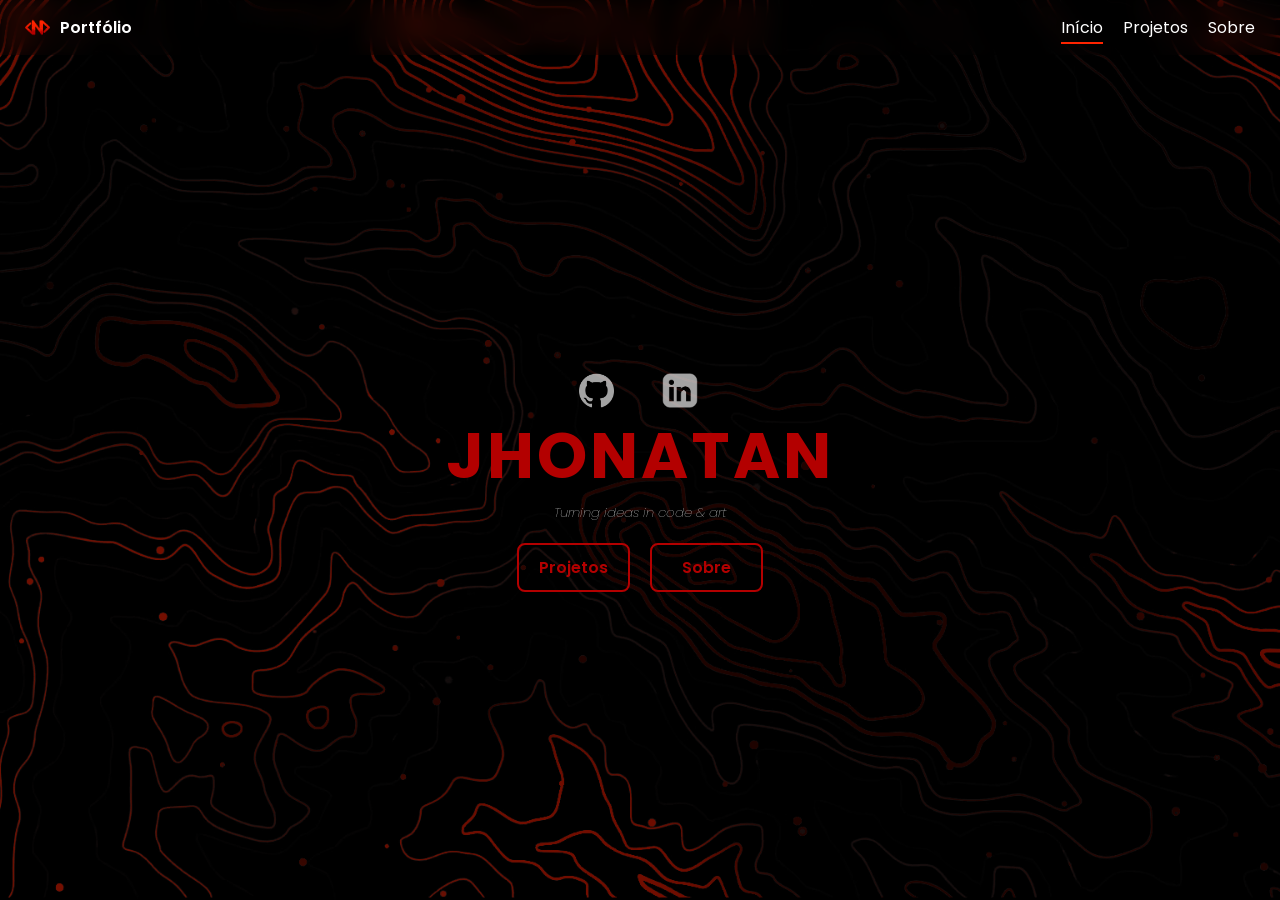
<file: index.html>
<!DOCTYPE html>
<html lang="pt-BR">

<head>
  <meta charset="UTF-8">
  <meta name="viewport" content="width=device-width, initial-scale=1.0">
  <title>Jhonatan-Dev</title>
  <link rel="icon" type="image/png" href="assets/ntzzn_ic.png">
  <link rel="stylesheet" href="css/main.css">
  <link rel="stylesheet" href="css/menu.css">
</head>

<body>
  <img src="assets/bg_img.png" class="bg">
  <header class="header">
    <div class="logo">
      <a href="index.html" style="display: flex;"><img src="assets/ntzzn_ic.png" width="25px"></a>
      Portfólio
    </div>

    <button class="menu-toggle" id="menu-toggle">
      ☰
    </button>

    <nav id="menu">
      <a href="index.html" class="active">Início</a>
      <a href="projetos.html">Projetos</a>
      <a href="sobre.html">Sobre</a>
    </nav>
  </header>

  <main>
    <div class="links">
      <div class="link">
        <a href="https://github.com/Ntzzn-Dev">
          <h5>GITHUB</h5>
          <img class="link" src="assets/github_ic.png" draggable="false">
          </img>
        </a>
      </div>
      <div class="link">
        <a href="https://www.linkedin.com/in/jhonatan-henryck-014456357">
          <h5>LINKEDIN</h5>
          <img class="link" src="assets/linkedin_ic.png" draggable="false">
          </img>
        </a>
      </div>
    </div>
    <h1>JHONATAN</h1>
    <h5>Turning ideas in code & art</h5>
    <div class="link-row">
      <a href="projetos.html" class="page-link">Projetos</a>
      <a href="sobre.html" class="page-link">Sobre</a>
    </div>
  </main>
  <script src="js/menu.js"></script>
</body>

</html>
</file>
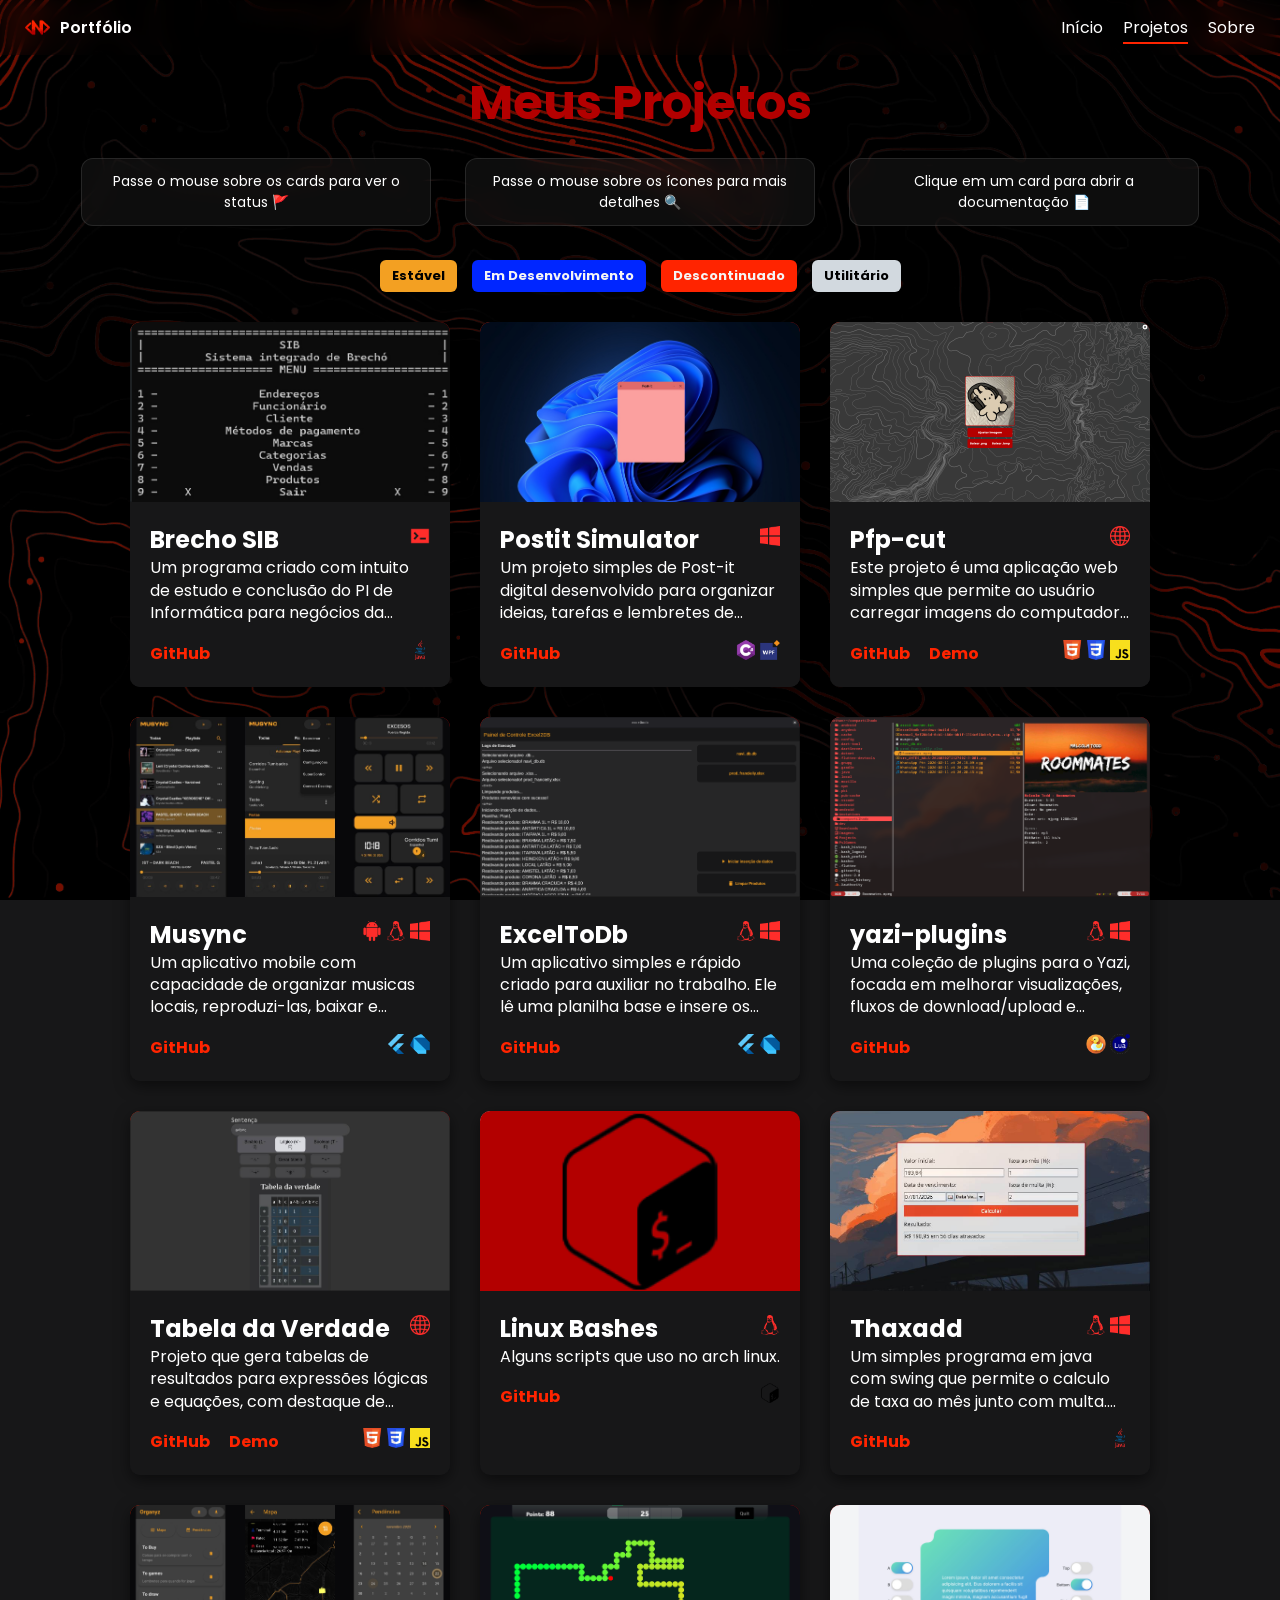
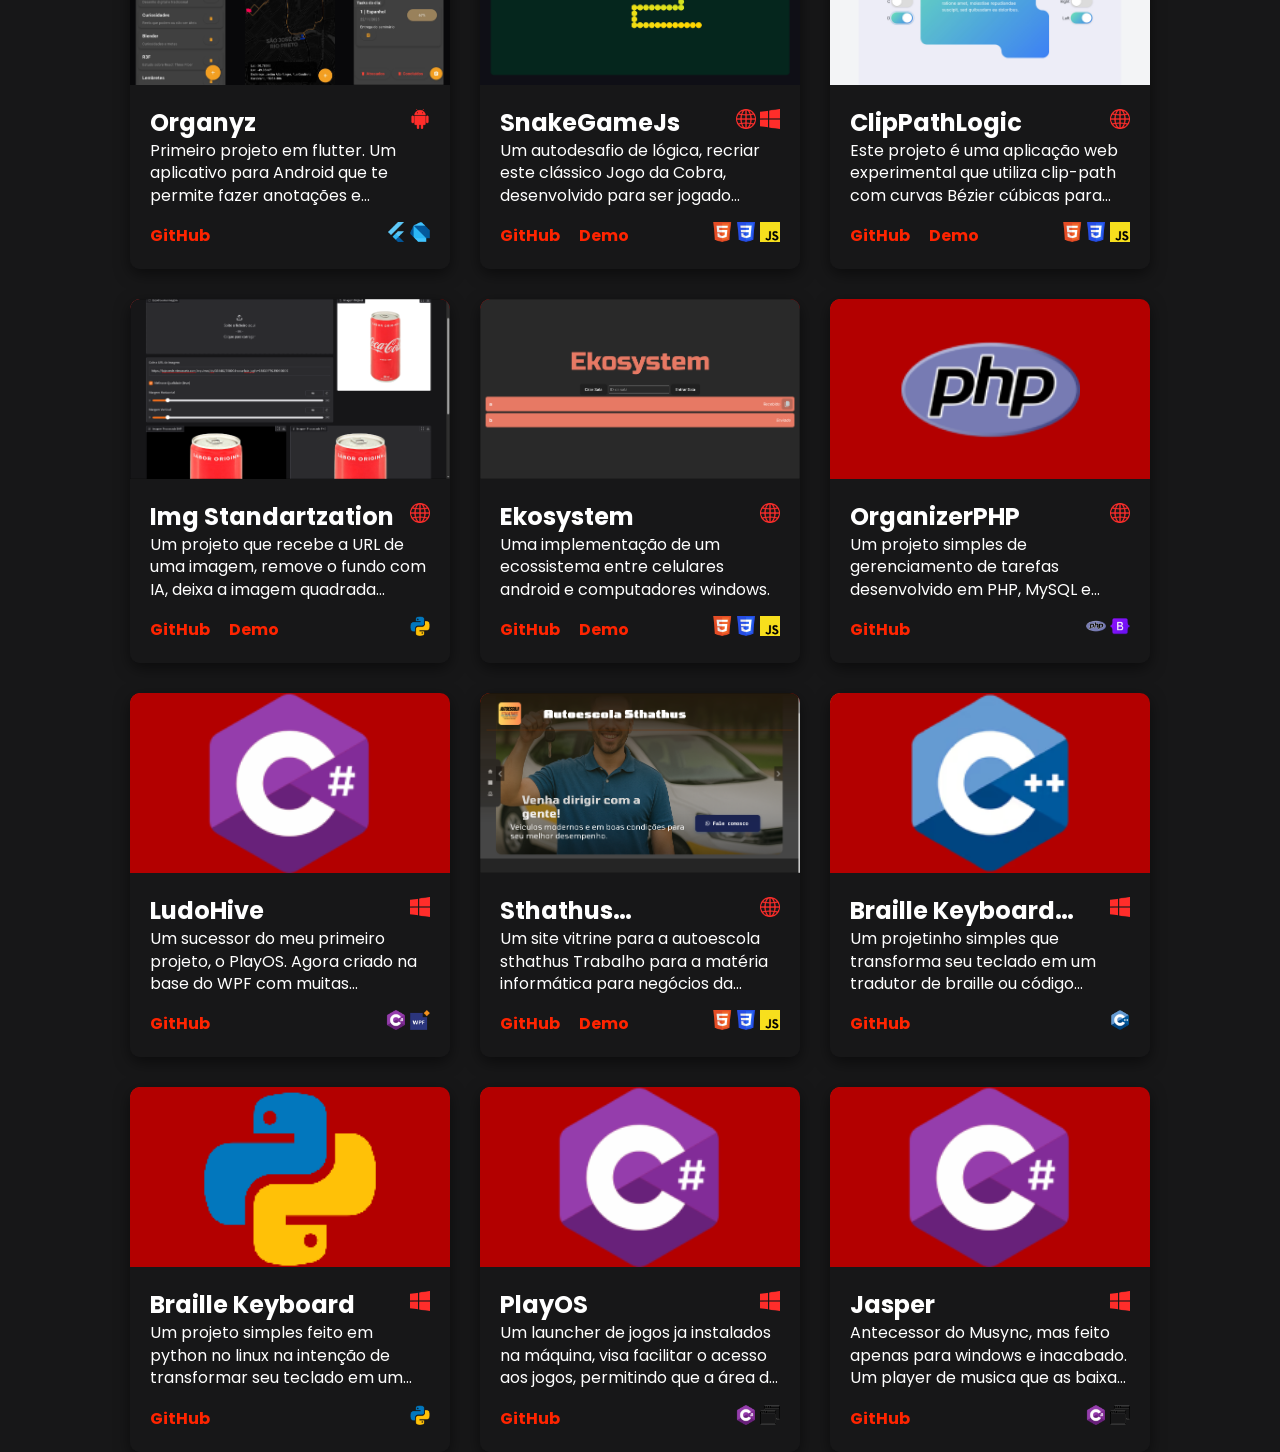
<file: projetos.html>
<!DOCTYPE html>
<html lang="pt-BR">

<head>
  <meta charset="UTF-8">
  <meta name="viewport" content="width=device-width, initial-scale=1.0">
  <title>Jhonatan-Dev</title>
  <link rel="icon" type="image/png" href="assets/ntzzn_ic.png">
  <link rel="stylesheet" href="css/main.css">
  <link rel="stylesheet" href="css/menu.css">
  <link rel="stylesheet" href="css/projects.css">
</head>

<body>
  <img src="assets/bg_img.png" class="bg">
  <header class="header">
    <div class="logo">
       <a href="index.html" style="display: flex;"><img src="assets/ntzzn_ic.png" width="25px"></a>
      Portfólio
    </div>

    <button class="menu-toggle" id="menu-toggle">
      ☰
    </button>

    <nav id="menu">
      <a href="index.html">Início</a>
      <a href="projetos.html" class="active">Projetos</a>
      <a href="sobre.html">Sobre</a>
    </nav>
  </header>

  <h2>Meus Projetos</h2>

  <div class="project-box-hints">
    <div class="projects-hint">
      Passe o mouse sobre os cards para ver o status <span title="muito menos esse">🚩 </span>
    </div>
    <div class="projects-hint">
      Passe o mouse sobre os ícones para mais detalhes <span title="esse não">🔍</span> 
    </div>
    <div class="projects-hint">
      Clique em um card para abrir a documentação <span title="nem esse">📄</span> 
    </div>
  </div>

  <div class="status-legend">
    <div class="legend-item solid" title="Representa que o projeto esta funcionando, e que pode receber atualizações de melhorias">Estável</div>
    <div class="legend-item progressing" title="Representa que o projeto ainda está sendo desenvolvido">Em Desenvolvimento</div>
    <div class="legend-item discontinued" title="Representa que o projeto foi descontinuado, seja por troca de tecnologia, ou apenas por inviábilidade">Descontinuado</div>
    <div class="legend-item util" title="Representa que o projeto serve mais como uma ferramenta, do que necessáriamente um programa">Utilitário</div>
  </div>

  <div class="projects-container">
    <div class="project-card" page-to-open="docs/brecho-sib.html">
      <div class="project-image">
        <div class="flag-label solid">Estável</div>
        <div class="project-card-inner">
          <img src="assets/projetos/brechoSIB.jpg" alt="">
        </div>
      </div>
      <div class="project-content">
        <div class="project-name-row">
          <h3>Brecho SIB</h3>
          <div class="img-plataforms">
            <img src="assets/plataformas/cliapp_ic.png" title="CLI APPLICATION" width="20px">
          </div>
        </div>
        <p
          title="Um programa criado com intuito de estudo e conclusão do PI de Informática para negócios da Fatec. O Sistema serve como um suporte para vendas de um brechó. O projeto conta com um banco de dados improvisando, possui um CRUD para quase todas as entidades, possibilitando um sistema completo no terminal com java puro.">
          Um programa criado com intuito de estudo e conclusão do PI de Informática para negócios da Fatec. O Sistema serve como um suporte para vendas de um brechó. O projeto conta com um banco de dados improvisando, possui um CRUD para quase todas as entidades, possibilitando um sistema completo no terminal com java puro.</p>
        <div class="project-links">
          <div class="pj-git">
            <a href="https://github.com/Ntzzn-Dev/brechoSIB" target="_blank">GitHub</a>
          </div>
          <div class="pj-tec">
            <img src="assets/java_ic.png" title="JAVA" width="20px">
          </div>
        </div>
      </div>
    </div>

    <div class="project-card" page-to-open="docs/postit-sim.html">
      <div class="project-image">
        <div class="flag-label solid">Estável</div>
        <div class="project-card-inner">
          <img src="assets/projetos/postit-sim.jpg" alt="">
        </div>
      </div>
      <div class="project-content">
        <div class="project-name-row">
          <h3>Postit Simulator</h3>
          <div class="img-plataforms">
            <img src="assets/plataformas/windows_ic.png" title="WINDOWS" width="20px">
          </div>
        </div>
        <p
          title="Um projeto simples de Post-it digital desenvolvido para organizar ideias, tarefas e lembretes de forma prática e intuitiva, mantendo os marcadores sempre acima da tela para não se perder em abas, e a guardando de forma simples.">
          Um projeto simples de Post-it digital desenvolvido para organizar ideias, tarefas e lembretes de forma prática e intuitiva, mantendo os marcadores sempre acima da tela para não se perder em abas, e a guardando de forma simples.</p>
        <div class="project-links">
          <div class="pj-git">
            <a href="https://github.com/Ntzzn-Dev/postit-sim" target="_blank">GitHub</a>
          </div>
          <div class="pj-tec">
            <img src="assets/csharp_ic.png" title="C#" width="20px">
            <img src="assets/wpf_ic.png" title="WPF" width="20px">
          </div>
        </div>
      </div>
    </div>

    <div class="project-card" page-to-open="docs/pfp-cut.html">
      <div class="project-image">
        <div class="flag-label solid">Estável</div>
        <div class="project-card-inner">
          <img src="assets/projetos/pfp-img.png" alt="">
        </div>
      </div>
      <div class="project-content">
        <div class="project-name-row">
          <h3>Pfp-cut</h3>
          <div class="img-plataforms">
            <img src="assets/plataformas/web_ic.png" title="App Web" width="20px">
          </div>
        </div>
        <p
          title="Este projeto é uma aplicação web simples que permite ao usuário carregar imagens do computador, realizar o corte personalizado em um canvas e exportar a foto resultante em formato PNG.">
          Este projeto é uma aplicação web simples que permite ao usuário carregar imagens do computador, realizar o
          corte personalizado em um canvas e exportar a foto resultante em formato PNG.</p>
        <div class="project-links">
          <div class="pj-git">
            <a href="https://github.com/Ntzzn-Dev/Pfp-cut" target="_blank">GitHub</a>
            <a href="https://ntzzn-dev.github.io/Pfp-cut/" target="_blank">Demo</a>
          </div>
          <div class="pj-tec">
            <img src="assets/html_ic.png" title="HTML" width="20px">
            <img src="assets/css_ic.png" title="CSS" width="20px">
            <img src="assets/js_ic.jpg" title="JavaScript" width="20px">
          </div>
        </div>
      </div>
    </div>

    <div class="project-card" page-to-open="docs/musync.html">
      <div class="project-image">
        <div class="flag-label solid">Estável</div>
        <div class="project-card-inner">
          <img src="assets/projetos/musync.jpg" alt="">
        </div>
      </div>
      <div class="project-content">
        <div class="project-name-row">
          <h3>Musync</h3>
          <div class="img-plataforms">
            <img src="assets/plataformas/android_ic.png" title="ANDROID" width="20px">
            <img src="assets/plataformas/linux_ic.png" title="LINUX" width="20px">
            <img src="assets/plataformas/windows_ic.png" title="WINDOWS" width="20px">
          </div>
        </div>
        <p
          title="Um aplicativo mobile com capacidade de organizar musicas locais, reproduzi-las, baixar e transferir as musicas entre plataformas.">
          Um aplicativo mobile com capacidade de organizar musicas locais, reproduzi-las, baixar e transferir as
          musicas entre plataformas.</p>
        <div class="project-links">
          <div class="pj-git">
            <a href="https://github.com/Ntzzn-Dev/Musync" target="_blank">GitHub</a>
          </div>
          <div class="pj-tec">
            <img src="assets/flutter_ic.png" title="Flutter" width="20px">
            <img src="assets/dart_ic.png" title="Dart" width="20px">
          </div>
        </div>
      </div>
    </div>

    <div class="project-card" page-to-open="docs/base.html">
      <div class="project-image">
        <div class="flag-label discontinued">Descontinuado</div>
        <div class="project-card-inner">
          <img src="assets/projetos/exceltodb.png" alt="">
        </div>
      </div>
      <div class="project-content">
        <div class="project-name-row">
          <h3>ExcelToDb</h3>
          <div class="img-plataforms">
            <img src="assets/plataformas/linux_ic.png" title="LINUX" width="20px">
            <img src="assets/plataformas/windows_ic.png" title="WINDOWS" width="20px">
          </div>
        </div>
        <p title="Um aplicativo simples e rápido criado para auxiliar no trabalho. Ele lê uma planilha base e insere os dados em um banco de dados.
          O projeto é direto ao ponto e fácil de usar.">Um aplicativo simples e rápido criado para auxiliar no
          trabalho.
          Ele lê uma planilha base e insere os dados em um banco de dados.
          O projeto é direto ao ponto e fácil de usar.</p>
        <div class="project-links">
          <div class="pj-git">
            <a href="https://github.com/Ntzzn-Dev/ExcelToDb" target="_blank">GitHub</a>
          </div>
          <div class="pj-tec">
            <img src="assets/flutter_ic.png" title="Flutter" width="20px">
            <img src="assets/dart_ic.png" title="Dart" width="20px">
          </div>
        </div>
      </div>
    </div>

    <div class="project-card" page-to-open="docs/base.html">
      <div class="project-image">
        <div class="flag-label util">Utilitário</div>
        <div class="project-card-inner">
          <img src="assets/projetos/yazi-plugins.png" alt="">
        </div>
      </div>
      <div class="project-content">
        <div class="project-name-row">
          <h3>yazi-plugins</h3>
          <div class="img-plataforms">
            <img src="assets/plataformas/linux_ic.png" title="LINUX" width="20px">
            <img src="assets/plataformas/windows_ic.png" title="WINDOWS" width="20px">
          </div>
        </div>
        <p
          title="Uma coleção de plugins para o Yazi, focada em melhorar visualizações, fluxos de download/upload e inspeção de arquivos diretamente dentro do gerenciador de arquivos.">
          Uma coleção de plugins para o Yazi, focada em melhorar visualizações, fluxos de download/upload e
          inspeção de arquivos diretamente dentro do gerenciador de arquivos.</p>
        <div class="project-links">
          <div class="pj-git">
            <a href="https://github.com/Ntzzn-Dev/yazi-plugins" target="_blank">GitHub</a>
          </div>
          <div class="pj-tec">
            <img src="assets/yazi_ic.png" title="Yazi" width="20px">
            <img src="assets/lua_ic.png" title="Lua" width="20px">
          </div>
        </div>
      </div>
    </div>

    <div class="project-card" page-to-open="docs/base.html">
      <div class="project-image">
        <div class="flag-label solid">Estável</div>
        <div class="project-card-inner">
          <img src="assets/projetos/tabeladaverdade.jpg" alt="">
        </div>
      </div>
      <div class="project-content">
        <div class="project-name-row">
          <h3>Tabela da Verdade</h3>
          <div class="img-plataforms">
            <img src="assets/plataformas/web_ic.png" title="App Web" width="20px">
          </div>
        </div>
        <p
          title="Projeto que gera tabelas de resultados para expressões lógicas e equações, com destaque de linhas para facilitar a análise. Suporta variáveis e números com 6 tipos de operações. Um desafio acadêmico desenvolvido após uma aula de matemática discreta.">
          Projeto que gera tabelas de resultados para expressões lógicas e equações, com destaque de linhas
          para facilitar a análise. Suporta variáveis e números com 6 tipos de operações. Um desafio acadêmico
          desenvolvido após uma aula de matemática discreta.</p>
        <div class="project-links">
          <div class="pj-git">
            <a href="https://github.com/Ntzzn-Dev/TabelaDaVerdade" target="_blank">GitHub</a>
            <a href="https://ntzzn-dev.github.io/TabelaDaVerdade/" target="_blank">Demo</a>
          </div>
          <div class="pj-tec">
            <img src="assets/html_ic.png" title="HTML" width="20px">
            <img src="assets/css_ic.png" title="CSS" width="20px">
            <img src="assets/js_ic.jpg" title="JavaScript" width="20px">
          </div>
        </div>
      </div>
    </div>

    <div class="project-card" page-to-open="docs/base.html">
      <div class="project-image">
        <div class="flag-label util">Utilitário</div>
        <div class="project-card-inner">
          <img src="assets/bash_ic.png" alt="">
        </div>
      </div>
      <div class="project-content">
        <div class="project-name-row">
          <h3>Linux Bashes</h3>
          <div class="img-plataforms">
            <img src="assets/plataformas/linux_ic.png" title="LINUX" width="20px">
          </div>
        </div>
        <p title="Alguns scripts que uso no arch linux.">Alguns scripts que uso no arch linux.</p>
        <div class="project-links">
          <div class="pj-git">
            <a href="https://github.com/Ntzzn-Dev/LinuxBashes" target="_blank">GitHub</a>
          </div>
          <div class="pj-tec">
            <img src="assets/bash_ic.png" title="Bash" width="20px">
          </div>
        </div>
      </div>
    </div>

    <div class="project-card" page-to-open="docs/base.html">
      <div class="project-image">
        <div class="flag-label solid">Estável</div>
        <div class="project-card-inner">
          <img src="assets/projetos/thaxadd.jpg" alt="">
        </div>
      </div>
      <div class="project-content">
        <div class="project-name-row">
          <h3>Thaxadd</h3>
          <div class="img-plataforms">
            <img src="assets/plataformas/linux_ic.png" title="LINUX" width="20px">
            <img src="assets/plataformas/windows_ic.png" title="WINDOWS" width="20px">
          </div>
        </div>
        <p
          title="Um simples programa em java com swing que permite o calculo de taxa ao mês junto com multa. Ideal para condomínios e estâncias de chácaras.">
          Um simples programa em java com swing que permite o calculo de taxa ao mês junto com multa. Ideal para
          condomínios e estâncias de chácaras.</p>
        <div class="project-links">
          <div class="pj-git">
            <a href="https://github.com/Ntzzn-Dev/Thaxadd" target="_blank">GitHub</a>
          </div>
          <div class="pj-tec">
            <img src="assets/java_ic.png" title="Java" width="20px">
          </div>
        </div>
      </div>
    </div>

    <div class="project-card" page-to-open="docs/base.html">
      <div class="project-image">
        <div class="flag-label solid">Estável</div>
        <div class="project-card-inner">
          <img src="assets/projetos/organyz.jpg" alt="">
        </div>
      </div>
      <div class="project-content">
        <div class="project-name-row">
          <h3>Organyz</h3>
          <div class="img-plataforms">
            <img src="assets/plataformas/android_ic.png" title="ANDROID" width="20px">
          </div>
        </div>
        <p
          title="Primeiro projeto em flutter. Um aplicativo para Android que te permite fazer anotações e marcações importantes.">
          Primeiro projeto em flutter. Um aplicativo para Android que te permite fazer anotações e
          marcações importantes.</p>
        <div class="project-links">
          <div class="pj-git">
            <a href="https://github.com/Ntzzn-Dev/Organyz" target="_blank">GitHub</a>
          </div>
          <div class="pj-tec">
            <img src="assets/flutter_ic.png" title="Flutter" width="20px">
            <img src="assets/dart_ic.png" title="Dart" width="20px">
          </div>
        </div>
      </div>
    </div>

    <div class="project-card" page-to-open="docs/base.html">
      <div class="project-image">
        <div class="flag-label solid">Estável</div>
        <div class="project-card-inner">
          <img src="assets/projetos/snakegamejs.png" alt="">
        </div>
      </div>
      <div class="project-content">
        <div class="project-name-row">
          <h3>SnakeGameJs</h3>
          <div class="img-plataforms">
            <img src="assets/plataformas/web_ic.png" title="App Web" width="20px">
            <img src="assets/plataformas/windows_ic.png" title="WINDOWS" width="20px">
          </div>
        </div>
        <p
          title="Um autodesafio de lógica, recriar este clássico Jogo da Cobra, desenvolvido para ser jogado diretamente no navegador ou baixado via electrom, usando apenas html, css e javascript.">
          Um autodesafio de lógica, recriar este clássico Jogo da Cobra, desenvolvido para ser jogado
          diretamente no navegador ou baixado via electrom, usando apenas html, css e javascript.</p>
        <div class="project-links">
          <div class="pj-git">
            <a href="https://github.com/Ntzzn-Dev/SnakeGameJs" target="_blank">GitHub</a>
            <a href="https://ntzzn-dev.github.io/SnakeGameJs/" target="_blank">Demo</a>
          </div>
          <div class="pj-tec">
            <img src="assets/html_ic.png" title="HTML" width="20px">
            <img src="assets/css_ic.png" title="CSS" width="20px">
            <img src="assets/js_ic.jpg" title="javaScript" width="20px">
          </div>
        </div>
      </div>
    </div>

    <div class="project-card" page-to-open="docs/base.html">
      <div class="project-image">
        <div class="flag-label util">Utilitário</div>
        <div class="project-card-inner">
          <img src="assets/projetos/clippathlogic.jpg" alt="">
        </div>
      </div>
      <div class="project-content">
        <div class="project-name-row">
          <h3>ClipPathLogic</h3>
          <div class="img-plataforms">
            <img src="assets/plataformas/web_ic.png" title="App Web" width="20px">
          </div>
        </div>
        <p
          title="Este projeto é uma aplicação web experimental que utiliza clip-path com curvas Bézier cúbicas para criar divs com bordas arredondadas e entalhes personalizados em qualquer lado do container.
          A ideia é explorar efeitos visuais criativos e responsivos sem depender de imagens externas, apenas com HTML, CSS e JavaScript.">
          Este projeto é uma aplicação web experimental que utiliza clip-path com curvas Bézier
          cúbicas para criar divs com bordas arredondadas e entalhes personalizados em qualquer lado
          do container.
          A ideia é explorar efeitos visuais criativos e responsivos sem depender de imagens externas,
          apenas com HTML, CSS e JavaScript.</p>
        <div class="project-links">
          <div class="pj-git">
            <a href="https://github.com/Ntzzn-Dev/ClipPathLogic" target="_blank">GitHub</a>
            <a href="https://ntzzn-dev.github.io/ClipPathLogic/" target="_blank">Demo</a>
          </div>
          <div class="pj-tec">
            <img src="assets/html_ic.png" title="HTML" width="20px">
            <img src="assets/css_ic.png" title="CSS" width="20px">
            <img src="assets/js_ic.jpg" title="javaScript" width="20px">
          </div>
        </div>
      </div>
    </div>

    <div class="project-card" page-to-open="docs/base.html">
      <div class="project-image">
        <div class="flag-label util">Utilitário</div>
        <div class="project-card-inner">
          <img src="assets/projetos/img-standartzation.png" alt="">
        </div>
      </div>
      <div class="project-content">
        <div class="project-name-row">
          <h3>Img Standartzation</h3>
          <div class="img-plataforms">
            <img src="assets/plataformas/web_ic.png" title="App Web" width="20px">
          </div>
        </div>
        <p
          title="Um projeto que recebe a URL de uma imagem, remove o fundo com IA, deixa a imagem quadrada adicionando pixels transparentes, corta a imagem tirando pixels transparentes desnecessário para que apenas o conteúdo caiba, adiciona margens definidas manualmente e disponibiliza para download.">
          Um projeto que recebe a URL de uma imagem, remove o fundo com IA, deixa a imagem quadrada
          adicionando pixels transparentes, corta a imagem tirando pixels transparentes
          desnecessário para que apenas o conteúdo caiba, adiciona margens definidas manualmente e
          disponibiliza para download.</p>
        <div class="project-links">
          <div class="pj-git">
            <a href="https://github.com/Ntzzn-Dev/img-standardzation" target="_blank">GitHub</a>
            <a href="https://huggingface.co/spaces/Ntzzn/img-standardzation" target="_blank">Demo</a>
          </div>
          <div class="pj-tec">
            <img src="assets/python_ic.png" title="Python" width="20px">
          </div>
        </div>
      </div>
    </div>

    <div class="project-card" page-to-open="docs/base.html">
      <div class="project-image">
        <div class="flag-label discontinued">Descontinuado</div>
        <div class="project-card-inner">
          <img src="assets/projetos/ekosystem.png" alt="">
        </div>
      </div>
      <div class="project-content">
        <div class="project-name-row">
          <h3>Ekosystem</h3>
          <div class="img-plataforms">
            <img src="assets/plataformas/web_ic.png" title="App Web" width="20px">
          </div>
        </div>
        <p title="Uma implementação de um ecossistema entre celulares android e computadores windows.">Uma implementação
          de um ecossistema entre celulares android e computadores windows.</p>
        <div class="project-links">
          <div class="pj-git">
            <a href="https://github.com/Ntzzn-Dev/ekosystem" target="_blank">GitHub</a>
            <a href="https://ekosystem.vercel.app/" target="_blank">Demo</a>
          </div>
          <div class="pj-tec">
            <img src="assets/html_ic.png" title="HTML" width="20px">
            <img src="assets/css_ic.png" title="CSS" width="20px">
            <img src="assets/js_ic.jpg" title="javascript" width="20px">
          </div>
        </div>
      </div>
    </div>

    <div class="project-card" page-to-open="docs/base.html">
      <div class="project-image">
        <div class="flag-label discontinued">Descontinuado</div>
        <div class="project-card-inner">
          <img src="assets/php_ic.png" alt="">
        </div>
      </div>
      <div class="project-content">
        <div class="project-name-row">
          <h3>OrganizerPHP</h3>
          <div class="img-plataforms">
            <img src="assets/plataformas/web_ic.png" title="App Web" width="20px">
          </div>
        </div>
        <p
          title="Um projeto simples de gerenciamento de tarefas desenvolvido em PHP, MySQL e Bootstrap 5, que permite adicionar, editar, excluir e acompanhar o estado das tarefas de forma prática e visual.">
          Um projeto simples de gerenciamento de tarefas desenvolvido em PHP, MySQL e Bootstrap 5, que permite
          adicionar, editar, excluir e acompanhar o estado das tarefas de forma prática e visual.</p>
        <div class="project-links">
          <div class="pj-git">
            <a href="https://github.com/Ntzzn-Dev/OrganizerPHP" target="_blank">GitHub</a>
          </div>
          <div class="pj-tec">
            <img src="assets/php_ic.png" title="PHP" width="20px">
            <img src="assets/bootstrap_ic.png" title="Bootstrap" width="20px">
          </div>
        </div>
      </div>
    </div>

    <div class="project-card" page-to-open="docs/base.html">
      <div class="project-image">
        <div class="flag-label discontinued">Descontinuado</div>
        <div class="project-card-inner">
          <img src="assets/csharp_ic.png" alt="">
        </div>
      </div>
      <div class="project-content">
        <div class="project-name-row">
          <h3>LudoHive</h3>
          <div class="img-plataforms">
            <img src="assets/plataformas/windows_ic.png" title="WINDOWS" width="20px">
          </div>
        </div>
        <p
          title="Um sucessor do meu primeiro projeto, o PlayOS. Agora criado na base do WPF com muitas melhorias tanto gráficas quanto lógicas. Um launcher de jogos locais, é um lugar para se juntar todos os jogos que você possui na sua máquina, com uma interface agradável e intuitiva">
          Um sucessor do meu primeiro projeto, o PlayOS. Agora criado na base do WPF com muitas melhorias tanto
          gráficas quanto lógicas. Um launcher de jogos locais, é um lugar para se juntar todos os jogos que você
          possui na sua máquina, com uma interface agradável e intuitiva.</p>
        <div class="project-links">
          <div class="pj-git">
            <a href="https://github.com/Ntzzn-Dev/LudoHive/tree/master" target="_blank">GitHub</a>
          </div>
          <div class="pj-tec">
            <img src="assets/csharp_ic.png" title="C#" width="20px">
            <img src="assets/wpf_ic.png" title="WPF" width="20px">
          </div>
        </div>
      </div>
    </div>

    <div class="project-card" page-to-open="docs/base.html">
      <div class="project-image">
        <div class="flag-label solid">Estável</div>
        <div class="project-card-inner">
          <img src="assets/projetos/sthathusautoescola.png" alt="">
        </div>
      </div>
      <div class="project-content">
        <div class="project-name-row">
          <h3>Sthathus Autoescola</h3>
          <div class="img-plataforms">
            <img src="assets/plataformas/web_ic.png" title="App Web" width="20px">
          </div>
        </div>
        <p
          title="Um site vitrine para a autoescola sthathus Trabalho para a matéria informática para negócios da Fatec Rio Preto. O projeto não conta com back-end, apenas mostrando alguns dos serviços prestados pela autoescola.">
          Um site vitrine para a autoescola sthathus Trabalho para a matéria informática para negócios da Fatec
          Rio
          Preto. O projeto não conta com back-end, apenas mostrando alguns dos serviços prestados pela autoescola.
        </p>
        <div class="project-links">
          <div class="pj-git">
            <a href="https://github.com/Ntzzn-Dev/Sthathus-Autoescola" target="_blank">GitHub</a>
            <a href="https://ntzzn-dev.github.io/Sthathus-Autoescola/" target="_blank">Demo</a>
          </div>
          <div class="pj-tec">
            <img src="assets/html_ic.png" title="HTML" width="20px">
            <img src="assets/css_ic.png" title="CSS" width="20px">
            <img src="assets/js_ic.jpg" title="javascript" width="20px">
          </div>
        </div>
      </div>
    </div>

    <div class="project-card" page-to-open="docs/base.html">
      <div class="project-image">
        <div class="flag-label solid">Estável</div>
        <div class="project-card-inner">
          <img src="assets/cpp_ic.png" alt="">
        </div>
      </div>
      <div class="project-content">
        <div class="project-name-row">
          <h3 title="Braille Keyboard Remaster">Braille Keyboard Remaster</h3>
          <div class="img-plataforms">
            <img src="assets/plataformas/windows_ic.png" title="WINDOWS" width="20px">
          </div>
        </div>
        <p
          title="Um projetinho simples que transforma seu teclado em um tradutor de braille ou código morse, interceptando as letras antes que apareçam na tela e substituindo por simbolos, também traduzindo do braille para o alfabeto tranquilamente.">
          Um projetinho simples que transforma seu teclado em um tradutor de braille ou código morse,
          interceptando
          as
          letras antes que apareçam na tela e substituindo por simbolos, também traduzindo do braille para o
          alfabeto
          tranquilamente.</p>
        <div class="project-links">
          <div class="pj-git">
            <a href="https://github.com/Ntzzn-Dev/BrailleKeyboardRemaster" target="_blank">GitHub</a>
          </div>
          <div class="pj-tec">
            <img src="assets/cpp_ic.png" title="C++" width="20px">
          </div>
        </div>
      </div>
    </div>

    <div class="project-card" page-to-open="docs/base.html">
      <div class="project-image">
        <div class="flag-label discontinued">Descontinuado</div>
        <div class="project-card-inner">
          <img src="assets/python_ic.png" alt="">
        </div>
      </div>
      <div class="project-content">
        <div class="project-name-row">
          <h3>Braille Keyboard</h3>
          <div class="img-plataforms">
            <img src="assets/plataformas/windows_ic.png" title="WINDOWS" width="20px">
          </div>
        </div>
        <p
          title="Um projeto simples feito em python no linux na intenção de transformar seu teclado em um tradutor de braille.">
          Um projeto simples feito em python no linux na intenção de transformar seu teclado em um tradutor de
          braille.</p>
        <div class="project-links">
          <div class="pj-git">
            <a href="https://github.com/Ntzzn-Dev/BrailleKeyboard" target="_blank">GitHub</a>
          </div>
          <div class="pj-tec">
            <img src="assets/python_ic.png" title="Python" width="20px">
          </div>
        </div>
      </div>
    </div>

    <div class="project-card" page-to-open="docs/base.html">
      <div class="project-image">
        <div class="flag-label discontinued">Descontinuado</div>
        <div class="project-card-inner">
          <img src="assets/csharp_ic.png" alt="">
        </div>
      </div>
      <div class="project-content">
        <div class="project-name-row">
          <h3>PlayOS</h3>
          <div class="img-plataforms">
            <img src="assets/plataformas/windows_ic.png" title="WINDOWS" width="20px">
          </div>
        </div>
        <p
          title="Um launcher de jogos ja instalados na máquina, visa facilitar o acesso aos jogos, permitindo que a área de trabalho fique livre de tantos atalhos.">
          Um launcher de jogos ja instalados na máquina, visa facilitar o acesso aos jogos, permitindo que a área
          de
          trabalho fique livre de tantos atalhos.</p>
        <div class="project-links">
          <div class="pj-git">
            <a href="https://github.com/Ntzzn-Dev/PlayOS" target="_blank">GitHub</a>
          </div>
          <div class="pj-tec">
            <img src="assets/csharp_ic.png" title="C#" width="20px">
            <img src="assets/window_form_ic.png" title="WINDOW FORM" width="20px">
          </div>
        </div>
      </div>
    </div>

    <div class="project-card" page-to-open="docs/base.html">
      <div class="project-image">
        <div class="flag-label discontinued">Descontinuado</div>
        <div class="project-card-inner">
          <img src="assets/csharp_ic.png" alt="">
        </div>
      </div>
      <div class="project-content">
        <div class="project-name-row">
          <h3>Jasper</h3>
          <div class="img-plataforms">
            <img src="assets/plataformas/windows_ic.png" title="WINDOWS" width="20px">
          </div>
        </div>
        <p
          title="Antecessor do Musync, mas feito apenas para windows e inacabado. Um player de musica que as baixa diretamente do youtube e as guarda no software.">
          Antecessor do Musync, mas feito apenas para windows e inacabado. Um player de musica que as baixa
          diretamente do youtube e as guarda no software.</p>
        <div class="project-links">
          <div class="pj-git">
            <a href="https://github.com/Ntzzn-Dev/Jasper/tree/master" target="_blank">GitHub</a>
          </div>
          <div class="pj-tec">
            <img src="assets/csharp_ic.png" title="C#" width="20px">
            <img src="assets/window_form_ic.png" title="WINDOW FORM" width="20px">
          </div>
        </div>
      </div>
    </div>
  </div>

  <script src="js/menu.js"></script>
  <script src="js/projects.js"></script>
</body>

</html>
</file>
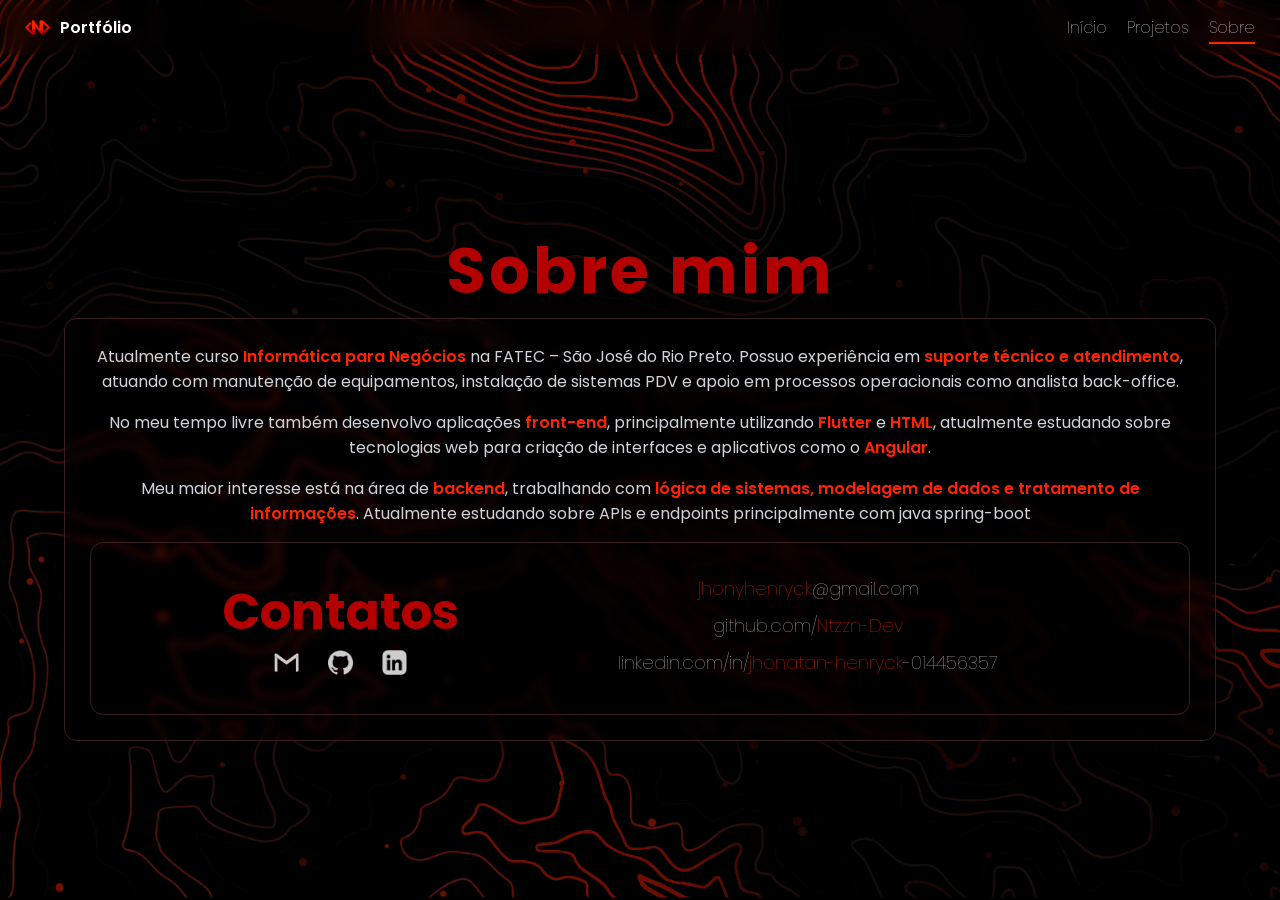
<file: sobre.html>
<!DOCTYPE html>
<html lang="pt-BR">

<head>
  <meta charset="UTF-8">
  <title>Jhonatan-Dev</title>
  <meta name="viewport" content="width=device-width, initial-scale=1.0">
  <link rel="icon" type="image/png" href="assets/ntzzn_ic.png">
  <link rel="stylesheet" href="css/main.css">
  <link rel="stylesheet" href="css/menu.css">
  <link rel="stylesheet" href="css/about.css">
</head>

<body>
  <img src="assets/bg_img.png" class="bg">
  <header class="header">
    <div class="logo">
      <a href="index.html" style="display: flex;"><img src="assets/ntzzn_ic.png" width="25px"></a>
      Portfólio
    </div>

    <button class="menu-toggle" id="menu-toggle">
      ☰
    </button>

    <nav id="menu">
      <a href="index.html">Início</a>
      <a href="projetos.html">Projetos</a>
      <a href="sobre.html" class="active">Sobre</a>
    </nav>
  </header>

  <main>
    <h1>Sobre mim</h1>
    <div class="sobre-mim">
      <p>
        Atualmente curso <strong>Informática para Negócios</strong> na FATEC – São José do Rio Preto. Possuo experiência em <strong>suporte técnico e atendimento</strong>, atuando com manutenção de equipamentos, instalação de sistemas PDV e apoio em processos operacionais como analista back-office.
      </p>

      <p>
        No meu tempo livre também desenvolvo aplicações <strong>front-end</strong>, principalmente utilizando <strong>Flutter</strong> e <strong>HTML</strong>, atualmente estudando sobre tecnologias web para criação de interfaces e aplicativos como o <strong>Angular</strong>.
      </p>

      <p>
        Meu maior interesse está na área de <strong>backend</strong>, trabalhando com <strong>lógica de sistemas, modelagem de dados e tratamento de informações</strong>. Atualmente estudando sobre APIs e endpoints principalmente com java spring-boot
      </p>

      <div class="contact-area">
        <div>
          <h3 class="contact-h1">Contatos</h3>
          <a href="mailto:jhonyhenryck@gmail.com">
            <img class="contact-icons" src="assets/email_ic.png" draggable="false">
          </a>
          <a href="https://github.com/Ntzzn-Dev" target="_blank">
            <img class="contact-icons" src="assets/github_ic.png" draggable="false">
          </a>
          <a href="https://www.linkedin.com/in/jhonatan-henryck-014456357" target="_blank">
            <img class="contact-icons" src="assets/linkedin_ic.png" draggable="false">
          </a>
        </div>
        <div class="contact-container">
          <div class="contact-item" title="EMAIL">
            <a href="mailto:jhonyhenryck@gmail.com" target="_blank"><span class="me">jhonyhenryck</span>@gmail.com</a>
          </div>
          <div class="contact-item" title="GITHUB">
            <a href="https://github.com/Ntzzn-Dev" target="_blank">github.com/<span class="me">Ntzzn-Dev</span></a>
          </div>
          <div class="contact-item" title="LINKEDIN">
            <a href="https://www.linkedin.com/in/jhonatan-henryck-014456357" target="_blank">linkedin.com/in/<span
                class="me">jhonatan-henryck</span>-014456357</a>
          </div>
        </div>
      </div>
    </div>


  </main>

  <script src="js/menu.js"></script>
</body>

</html>
</file>
<file: css/main.css>
@import url('https://fonts.googleapis.com/css2?family=Poppins:wght@300;400;600;700&display=swap" rel="stylesheet');


::-webkit-scrollbar {
  width: 6px;
  height: 6px;
}

::-webkit-scrollbar-track {
  background: #B30000;
}

::-webkit-scrollbar-thumb {
  background: #171718;
  height: 10%;
}

:root{
  --primary-color: #B30000;
  --secondary-color: #FF2400;
  --dark-color: #171718;
}

* {
  margin: 0;
  padding: 0;
  box-sizing: border-box;
    font-family: 'Poppins', sans-serif;
}

html {
  height: 100%;
  scroll-behavior: smooth;
  background-color: var(--dark-color);
}

body {
  color: white;
  margin: 0;
  height: 100vh;
  font-family: Arial, Helvetica, sans-serif;
}

.bg{
  position: fixed;
  z-index: -1;
  object-fit: cover;
  backdrop-filter: blur(50px);
  height: 100%;
  width: 100%;

  user-select: none;
  pointer-events: none;

  background: linear-gradient(260deg, var(--primary-color), var(--secondary-color));
  background-size: 400% 400%;

  -webkit-animation: gradient 3s ease infinite;
  -moz-animation: gradient 3s ease infinite;
  animation: gradient 3s ease infinite;
}

@-webkit-keyframes gradient {
  0%{background-position:4% 0%}
  50%{background-position:97% 100%}
  100%{background-position:4% 0%}
}
@-moz-keyframes gradient {
  0%{background-position:4% 0%}
  50%{background-position:97% 100%}
  100%{background-position:4% 0%}
}
@keyframes gradient {
  0%{background-position:4% 0%}
  50%{background-position:97% 100%}
  100%{background-position:4% 0%}
}

main {
  min-height: 100vh;
  display: flex;
  flex-direction: column;
  justify-content: center;
  align-items: center;
  text-align: center;
  padding-top: 4em;

  h5{
    font-style: italic;
    font-weight: 100;
  }
}

h1 {
  font-size: 4em;
  letter-spacing: 3px;
  color: var(--primary-color);
}

.links{
  user-select: none;
  justify-content: center;
  position: relative; 
  width: 100%;
  z-index: 1;
  display: flex;
  height: 35px;
}


.link{
  height: 100%;
  opacity: 0.8;
  
  -webkit-transition: height 0.15s;
  transition: height 0.15s;

  -webkit-animation: link-draw 0.3s;
  -moz-animation: link-draw 0.3s;
  animation: link-draw 0.3s;
  animation-fill-mode: both;
  display: flex;
  flex-direction: column-reverse;
  text-decoration: none; 
  text-align: center;
}

.link a{
    text-decoration: none;
}

.link img {
  transition: transform 0.3s;
  transform-origin: bottom;
  height: 35px;
}

.link:hover img {
  transform: scale(1.2);
}


.link h5 {
  font-size: 16px;
  padding-top: 8px;
  color: #ffffff00;
  transition: transform 0.3s, color 0.4s;
  pointer-events: none;
}

.link:hover h5 {
  transform: translateY(-10px); /* desloca o texto para cima */
  color: rgba(255, 255, 255, 0.637);
}

@-webkit-keyframes link-draw {
    0% { margin-right: 2px; margin-left: 2px; }
    100% { margin-right: 12px; margin-left: 12px; }
}
@-moz-keyframes link-draw {
    0% { margin-right: 2px; margin-left: 2px; }
    100% { margin-right: 12px; margin-left: 12px; }
}
@keyframes link-draw {
    0% { margin-right: 2px; margin-left: 2px; }
    100% { margin-right: 12px; margin-left: 12px;}
}

.link h5{
  font-size: 16px;
  padding-top: 8px;
  user-select: none;
  
  -webkit-transition: color 0.4s;
  transition: color 0.4s;

  font-weight: 250;

  color:#ffffff00;
  pointer-events: none;
  text-decoration: none; 
}

.link-row {
  display: grid;
  grid-template-columns: repeat(2, 1fr);
  gap: 20px;
  justify-items: stretch;
  align-items: center;
  margin-top: 20px;
}

.page-link {
  position: relative;
  padding: 10px 20px;
  font-size: 16px;
  font-weight: 600;
  color: var(--primary-color);
  text-decoration: none;
  border: 2px solid var(--primary-color);
  border-radius: 8px;
  transition: all 0.3s ease;
}

.page-link:hover {
  background: var(--primary-color);
  color: #fff;
  transform: translateY(-3px);
  box-shadow: 0 5px 15px rgba(0,0,0,0.3);
}

@media (max-width: 500px) {
  .link-row {
  grid-template-columns: repeat(1, 1fr);
    gap: 10px;
  }
  .page-link {
    width: 150px;
    text-align: center;
  }
}

@media (max-width: 400px) {
  h1{ 
    font-size: 3em;
  }
}
</file>
<file: css/menu.css>
.header {
  position: fixed;
  top: 0;
  left: 0;
  width: 100%;
  display: flex;
  justify-content: space-between;
  align-items: center;
  padding: 15px 25px;
  backdrop-filter: blur(10px);
  z-index: 1000;
}

.logo {
  font-weight: 600;
  color: white;
  display: flex;
  flex-direction: row;
  justify-content: center;
  align-items: center;
  gap: 10px;
}

nav {
  display: flex;
  gap: 20px;
}

nav a {
  text-decoration: none;
  color: white;
  font-size: 16px;
  transition: .3s;
  position: relative;
}

nav a::after {
  content: "";
  position: absolute;
  width: 0%;
  height: 2px;
  background: var(--secondary-color);
  left: 0;
  bottom: -4px;
  transition: .3s;
}

nav a:hover::after,
nav a.active::after {
  width: 100%;
}

.menu-toggle {
  display: none;
  font-size: 26px;
  background: none;
  border: none;
  color: white;
  cursor: pointer;
}

@media (max-width:768px) {

  .menu-toggle {
    display: block;
  }

  nav {
    position: absolute;
    top: 60px;
    right: 20px;
    background: #111;
    flex-direction: column;
    padding: 20px;
    border-radius: 10px;
    display: none;
  }

  nav.show {
    display: flex;
  }

}
</file>
<file: css/projects.css>
h2 {
  font-size: 3em;
  padding: 1.4em 0px 0.4em 0px;
  text-align: center;
  color: var(--primary-color);
}

.projects-container {
  display: flex;
  flex-wrap: wrap;
  gap: 30px;
  justify-content: center;
}

.flag-label {
  position: absolute;
  left: 0;
  top: 0;
  height: 100%;
  width: 40px;
  color: white;
  writing-mode: vertical-rl;
  text-align: center;
  font-weight: bold;
  font-size: 16px;
  display: flex;
  align-items: center;
  justify-content: center;
  border-top-left-radius: 10px;
  border-bottom-left-radius: 10px;

  &.solid {
    background-color: #f3a022;
    color: black;
  }

  &.discontinued {
    background-color: var(--secondary-color);
    color: whitesmoke;
  }

  &.util {
    background-color: #d2d9df;
    color: black;
  }

  &.progressing {
    background-color: #0026ff;
    color: whitesmoke;
  }
}

.project-card-inner {
  position: relative;
  left: 0;
  transition: left 0.3s ease;
  z-index: 1;
  height: 100%;
  width: 100%;
  display: flex;
  flex-direction: column;
}

.project-card:hover .project-card-inner {
  left: 40px;
}

.project-card:hover {
  transform: translateY(-10px);
}

.project-card {
  background: var(--dark-color);
  width: 320px;
  border-radius: 10px;
  position: relative;
  overflow: hidden;
  box-shadow: 0 5px 15px rgba(0, 0, 0, 0.5);
  transition: transform 0.3s;
  user-select: none;
  cursor: pointer;
}

.project-name-row {
  display: flex;
  flex-direction: row;
  flex-wrap: wrap;
  align-content: center;
  align-items: center;
  justify-content: space-between;
}

.project-name-row h3 {
  font-size: 24px;
}

.project-image {
  width: 100%;
  height: 180px;
  display: flex;
  justify-content: center;
  align-items: center;
  color: white;
  font-size: 20px;
  position: relative;
}

.project-image img {
  width: 100%;
  height: 100%;
  object-fit: contain;
  display: block;
  background-color: var(--primary-color);
}

.project-content {
  padding: 20px;
  background-color: var(--dark-color);
  flex: 1;
}

.project-content p {
  font-size: 16px;
  margin-bottom: 15px;
  line-height: 1.4;
  display: -webkit-box;
  -webkit-box-orient: vertical;
  -webkit-line-clamp: 3;
  line-clamp: 3;
  overflow: hidden;
  text-overflow: ellipsis;
}

.project-name-row h3 {
  display: -webkit-box;
  -webkit-box-orient: vertical;
  -webkit-line-clamp: 1;
  line-clamp: 1;
  overflow: hidden;
  text-overflow: ellipsis;
  max-width: 250px;
}

.project-links {
  display: flex;
  align-items: center;
  justify-content: space-between;
}

.project-links a {
  text-decoration: none;
  color: var(--secondary-color);
  margin-right: 15px;
  font-weight: bold;
}

.project-links a:hover {
  text-decoration: underline;
}

.project-box-hints {
  display: flex;
  flex-wrap: wrap;
  padding: 0 4em;
}

.projects-hint {
  max-width: 350px;
  margin: 0 auto 4px auto;
  padding: 12px 20px;
  border-radius: 12px;
  background: rgba(255, 255, 255, 0.05);
  backdrop-filter: blur(10px);
  text-align: center;
  font-size: 14px;
  border: 1px solid rgba(255, 255, 255, 0.1);
  cursor: default;
}

.legend-item {
  padding: 6px 12px;
  border-radius: 6px;
  font-size: 13px;
  font-weight: bold;
  cursor: default;

  &.solid {
    background-color: #f3a022;
    color: black;
  }

  &.discontinued {
    background-color: var(--secondary-color);
    color: whitesmoke;
  }

  &.util {
    background-color: #d2d9df;
    color: black;
  }

  &.progressing {
    background-color: #0026ff;
    color: whitesmoke;
  }
}

.status-legend {
  margin: 30px auto;
  display: flex;
  justify-content: center;
  gap: 15px;
  flex-wrap: wrap;
}

.img-plataforms{
  filter: invert(32%) sepia(98%) saturate(4503%) hue-rotate(346deg) brightness(101%) contrast(100%);
}
</file>
<file: css/about.css>
.sobre-mim {
  padding: 25px;
  border-radius: 12px;
  backdrop-filter: blur(4px);
  background-color: #ff240001;
  border: 1px solid #371f1f;
  box-shadow: 0 10px 25px rgba(0, 0, 0, 0.25);
  margin: 0 4em;
}

.sobre-mim p {
  margin-bottom: 16px;
  font-size: 1rem;
  color: #d1d5db;
}

.sobre-mim strong {
  color: var(--secondary-color);
  font-weight: 600;
}

.contact-container {
  display: flex;
  flex-direction: column;
  gap: 10px;
  width: 100%;
  max-width: 500px;
}

.contact-item {
  display: flex;
  align-items: center;
  gap: 15px;
  font-size: 18px;
  justify-content: center;
}

a {
  color: rgb(202, 200, 200);
  text-decoration: none;
  transition: 0.3s;
  font-weight: 100;
}

.me {
  color: var(--secondary-color);
}

.contact-item a:hover {
  text-decoration: underline;
}

.contact-h1 {
  font-size: 50px;
  color: var(--primary-color);
}

.contact-area {
  display: flex;
  padding: 2em;
  backdrop-filter: blur(4px);
  background-color: #ff240001;
  border-radius: 13px;
  margin-top: 12px;
  border: 1px solid #371f1f;
  justify-content: space-evenly;
}

.contact-icons{
  width: 25px;
  opacity: 0.8;
  -webkit-transition: height 0.15s;
  transition: height 0.15s;
  -webkit-animation: link-draw 0.3s;
  -moz-animation: link-draw 0.3s;
  animation: link-draw 0.3s;
  animation-fill-mode: both;
  text-decoration: none; 
  text-align: center;
}

@media (max-width: 400px) {
  h1 {
    font-size: 50px;
  }

  .contact-area{
    flex-direction: column;
    padding: 1em 5px;
  }

  .sobre-mim {
    padding: 10px;
    margin: 1em;

    p {
      font-size: 1.05rem;
    }
  }
}

@media (min-width: 400px) and (max-width: 650px) {
  .contact-area{
    flex-direction: column;
    padding: 1em 5px;
  }

  .sobre-mim {
    padding: 10px;
    margin: 1em;

    p {
      font-size: 1.05rem;
    }
  }
}

@media (min-width: 650px) and (max-width: 900px) {
  .sobre-mim {
    padding: 40px;
    margin: 1em;

    p {
      font-size: 1.1rem;
    }
  }
}
</file>
